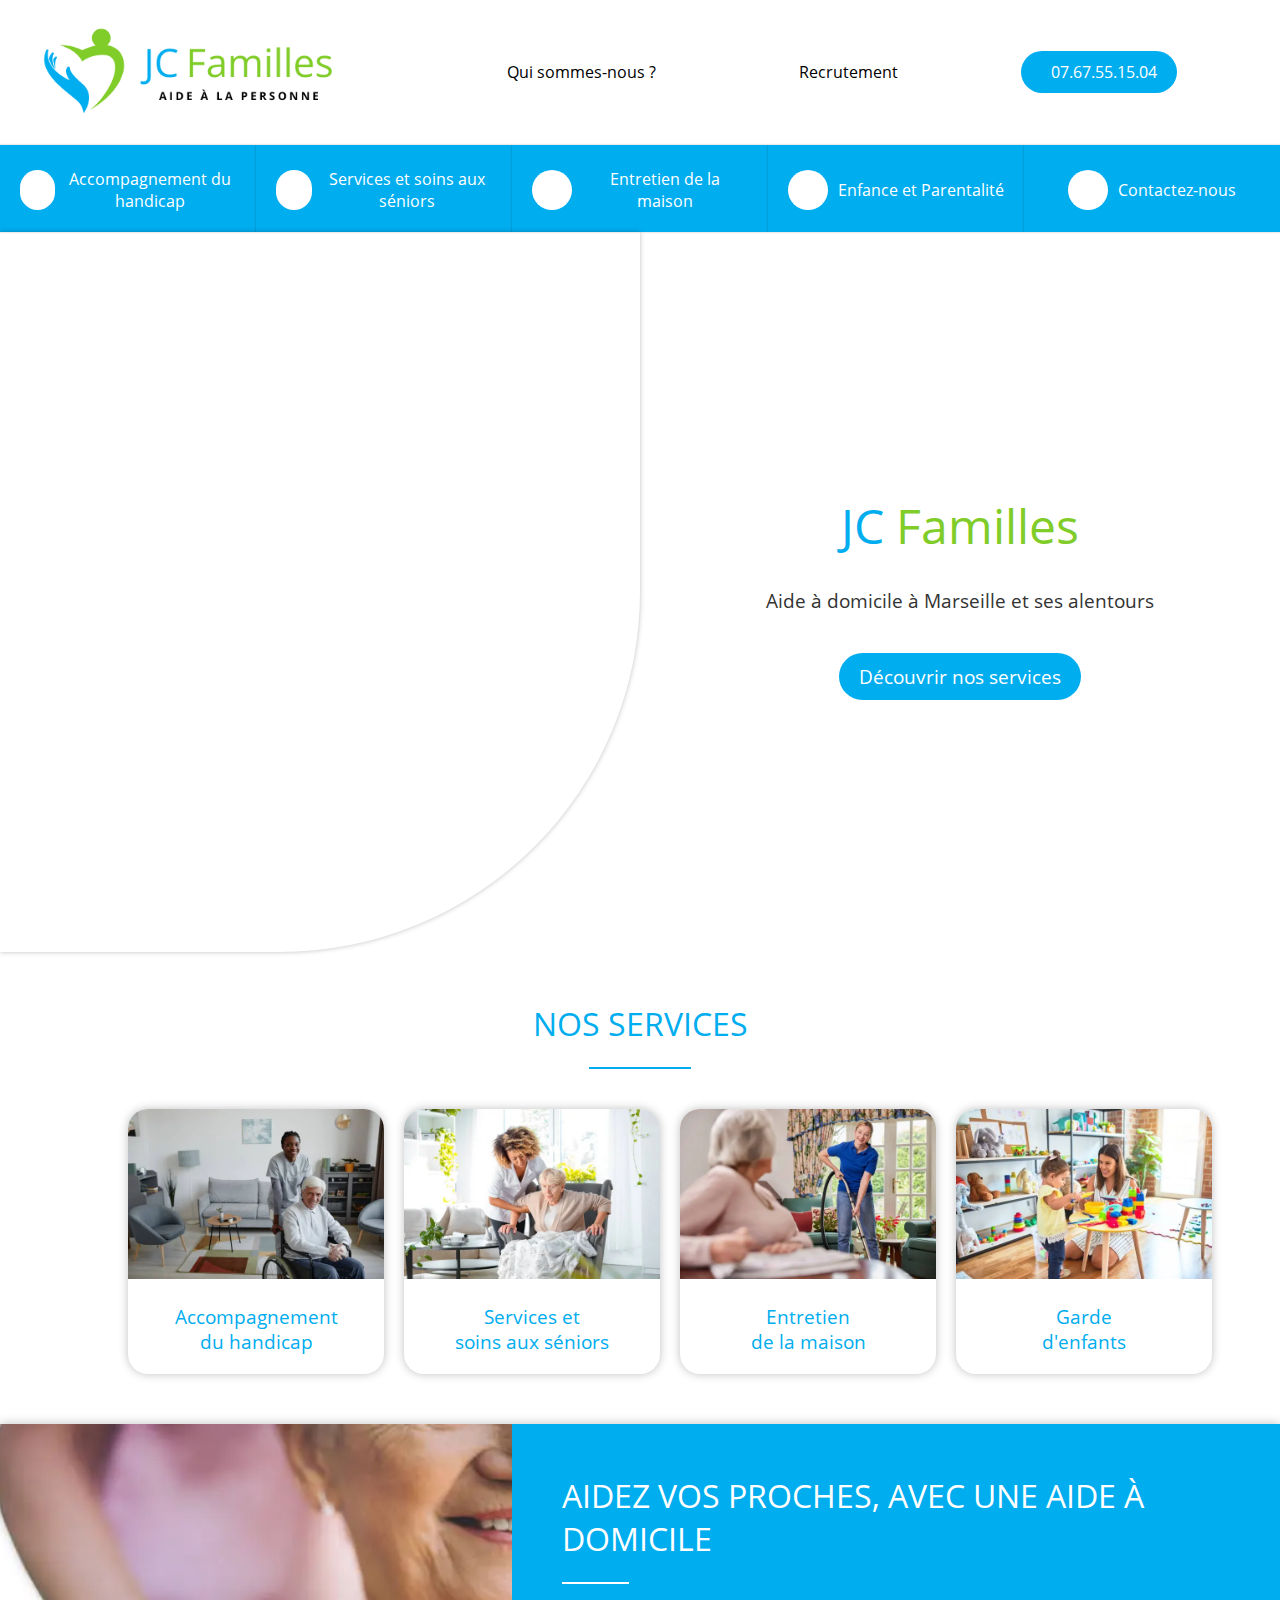
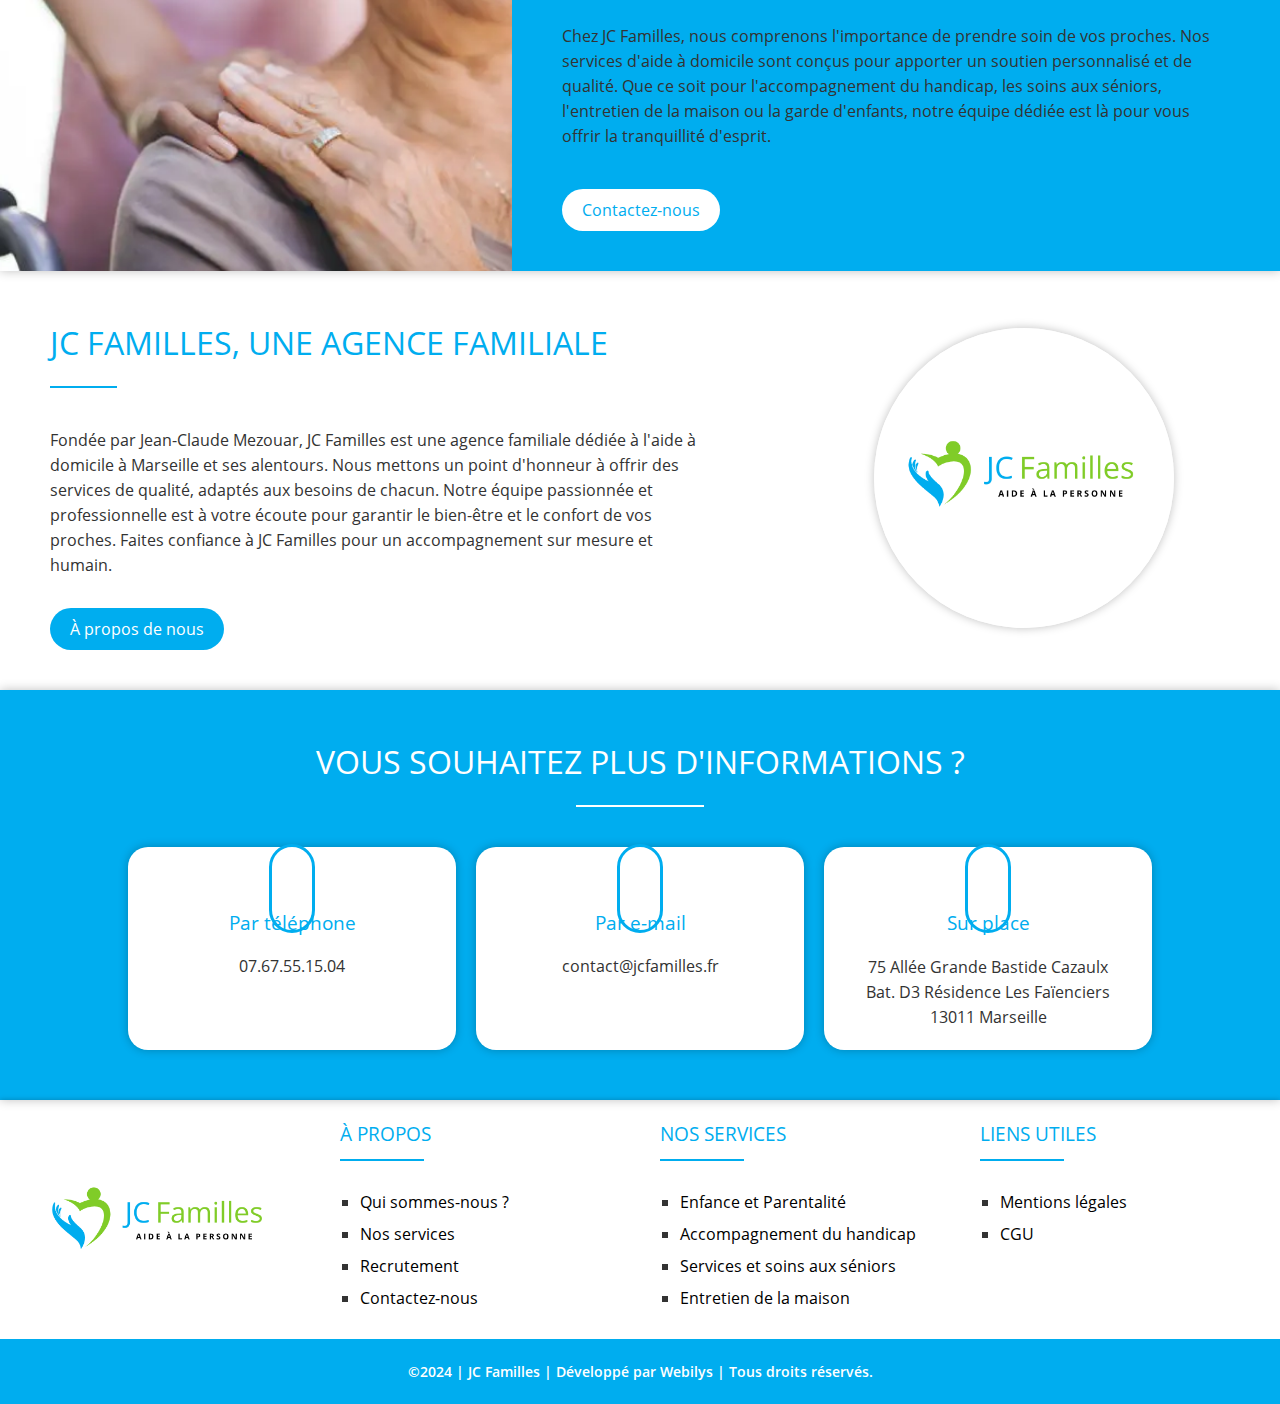
<file: index.html>
<!DOCTYPE html>
<html lang="fr">
  <head>
    <meta charset="UTF-8" />
    <meta name="viewport" content="width=device-width, initial-scale=1.0" />
    <title>
      JC Familles - Services à la personne à Marseille et ses alentours
    </title>
    <meta
      name="description"
      content="JC Familles vous propose ses services d'aide à domicile à Marseille et ses alentours. Découvrez nos services pour l'accompagnement du handicap, les soins aux séniors, l'entretien de la maison et la garde d'enfants."
    />
    <meta
      name="keywords"
      content="aide à domicile, services à la personne, accompagnement du handicap, soins aux séniors, entretien de la maison, garde d'enfants, Marseille"
    />
    <meta
      property="og:title"
      content="JC Familles - Services à la personne à Marseille et ses alentours"
    />
    <meta
      property="og:description"
      content="JC Familles vous propose ses services d'aide à domicile à Marseille et ses alentours. Découvrez nos services pour l'accompagnement du handicap, les soins aux séniors, l'entretien de la maison et la garde d'enfants."
    />
    <meta property="og:image" content="./assets/img/logo-jcfamilles.png" />
    <meta property="og:url" content="https://jcfamilles.fr" />
    <meta property="og:type" content="website" />
    <link rel="shortcut icon" href="./assets/img/jcfamilles-icon.png" />
    <link rel="stylesheet" href="./assets/styles/index.css" />
    <link
      rel="stylesheet"
      href="https://cdnjs.cloudflare.com/ajax/libs/font-awesome/6.5.2/css/all.min.css"
      integrity="sha512-SnH5WK+bZxgPHs44uWIX+LLJAJ9/2PkPKZ5QiAj6Ta86w+fsb2TkcmfRyVX3pBnMFcV7oQPJkl9QevSCWr3W6A=="
      crossorigin="anonymous"
      referrerpolicy="no-referrer"
    />
  </head>
  <body onload="closeMenu()">
    <header>
      <div class="responsiveMenu">
        <div class="logoIcons">
          <div class="logo">
            <a href="./index.html"
              ><img
                src="./assets/img/logo-jcfamilles.png"
                alt="Logo JC Familles"
            /></a>
          </div>
          <div class="menuIcons">
            <i class="fa-solid fa-bars" id="openIcon" onclick="openMenu()"></i>
            <i
              class="fa-solid fa-xmark"
              id="closeIcon"
              onclick="closeMenu()"
            ></i>
          </div>
        </div>
        <div class="navMenu">
          <nav id="nav">
            <ul>
              <li><a href="./index.html">Accueil</a></li>

              <li>
                <a href="./accompagnement-du-handicap.html"
                  >Accompagnement du handicap</a
                >
              </li>
              <li>
                <a href="./services-et-soins-aux-seniors.html"
                  >Services et soins aux séniors</a
                >
              </li>
              <li>
                <a href="./entretien-de-la-maison.html"
                  >Entretien de la maison</a
                >
              </li>
              <li>
                <a href="./enfance-et-parentalite.html"
                  >Enfance et Parentalité</a
                >
              </li>
              <li><a href="./qui-sommes-nous.html">Qui sommes-nous ?</a></li>
              <li><a href="./recrutement.html">Recrutement</a></li>
              <li><a href="./contactez-nous.html">Contactez-nous</a></li>
            </ul>
          </nav>
        </div>
      </div>
      <div class="desktopMenu">
        <div class="sup">
          <div class="logo">
            <a href="./index.html"
              ><img
                src="./assets/img/logo-jcfamilles.png"
                alt="Logo JC Familles"
            /></a>
          </div>
          <div class="aboutMenu">
            <ul>
              <li><a href="./qui-sommes-nous.html">Qui sommes-nous ?</a></li>
              <li><a href="./recrutement.html">Recrutement</a></li>
              <li>
                <a href="tel:0767551504"
                  ><i class="fa-solid fa-mobile-screen-button"></i
                  >07.67.55.15.04</a
                >
              </li>
            </ul>
          </div>
        </div>
        <div class="inf">
          <nav>
            <ul>
              <li>
                <a href="./accompagnement-du-handicap.html"
                  ><i class="fa-solid fa-wheelchair"></i>Accompagnement du
                  handicap</a
                >
              </li>
              <li>
                <a href="./services-et-soins-aux-seniors.html"
                  ><i class="fa-solid fa-person-cane"></i>Services et soins aux
                  séniors</a
                >
              </li>
              <li>
                <a href="./entretien-de-la-maison.html"
                  ><i class="fa-solid fa-hand-sparkles"></i>Entretien de la
                  maison</a
                >
              </li>
              <li>
                <a href="./enfance-et-parentalite.html"
                  ><i class="fa-solid fa-person-breastfeeding"></i>Enfance et
                  Parentalité</a
                >
              </li>
              <li>
                <a href="./contactez-nous.html"
                  ><i class="fa-solid fa-comment-dots"></i>Contactez-nous</a
                >
              </li>
            </ul>
          </nav>
        </div>
      </div>
    </header>
    <main id="accueil">
      <section class="hero heroDesktop">
        <div class="imgHero"></div>
        <div class="textHero">
          <div>
            <h1>JC <span class="green">Familles</span></h1>
            <p>Aide à domicile à Marseille et ses alentours</p>
            <button>
              <a href="./services.html">Découvrir nos services</a>
            </button>
          </div>
        </div>
      </section>
      <section class="hero heroResponsive">
        <div class="imgHero">
          <div>
            <h1>JC <span class="green">Familles</span></h1>
            <p>Aide à domicile à Marseille et ses alentours</p>
            <button>
              <a href="./services.html">Nos services</a>
            </button>
          </div>
        </div>
      </section>
      <section class="servicesAccueil">
        <h2>Nos services</h2>
        <div class="servicesContainer">
          <a href="./accompagnement-du-handicap.html">
            <div class="service">
              <img
                src="./assets/img/accompagnement-du-handicap.webp"
                alt="Accompagnement du handicap"
              />
              <h3>Accompagnement <br />du handicap</h3>
            </div>
          </a>
          <a href="./services-et-soins-aux-seniors.html">
            <div class="service">
              <img
                src="./assets/img/services-et-soins-aux-seniors.webp"
                alt="Services et soins aux séniors"
              />
              <h3>Services et <br />soins aux séniors</h3>
            </div>
          </a>
          <a href="./entretien-de-la-maison.html">
            <div class="service">
              <img
                src="./assets/img/entretien-de-la-maison.webp"
                alt="Entretien de la maison"
              />
              <h3>
                Entretien <br />
                de la maison
              </h3>
            </div>
          </a>
          <a href="./enfance-et-parentalite.html">
            <div class="service">
              <img
                src="./assets/img/garde-d-enfants.webp"
                alt="Garde d'enfants"
              />
              <h3>Garde <br />d'enfants</h3>
            </div>
          </a>
        </div>
      </section>
      <section class="contactAccueil">
        <div class="contactImg"></div>
        <div class="contactText">
          <h2>Aidez vos proches, avec une aide à domicile</h2>
          <p>
            Chez JC Familles, nous comprenons l'importance de prendre soin de
            vos proches. Nos services d'aide à domicile sont conçus pour
            apporter un soutien personnalisé et de qualité. Que ce soit pour
            l'accompagnement du handicap, les soins aux séniors, l'entretien de
            la maison ou la garde d'enfants, notre équipe dédiée est là pour
            vous offrir la tranquillité d'esprit.
          </p>
          <button class="buttonWhite">
            <a href="./contactez-nous.html">Contactez-nous</a>
          </button>
        </div>
      </section>
      <section class="aboutAccueil">
        <div class="aboutText">
          <h2>JC Familles, une agence familiale</h2>
          <p>
            Fondée par Jean-Claude Mezouar, JC Familles est une agence familiale
            dédiée à l'aide à domicile à Marseille et ses alentours. Nous
            mettons un point d'honneur à offrir des services de qualité, adaptés
            aux besoins de chacun. Notre équipe passionnée et professionnelle
            est à votre écoute pour garantir le bien-être et le confort de vos
            proches. Faites confiance à JC Familles pour un accompagnement sur
            mesure et humain.
          </p>
          <button><a href="./qui-sommes-nous.html">À propos de nous</a></button>
        </div>
        <div class="aboutImg">
          <img
            src="./assets/img/logo-jcfamilles-fond-blanc.png"
            alt="Logo JC Familles"
          />
        </div>
      </section>
      <section class="infosContact">
        <h2>Vous souhaitez plus d'informations ?</h2>
        <div class="infosContactContainer">
          <div class="info">
            <i class="fa-solid fa-mobile-screen-button"></i>
            <h3>Par téléphone</h3>
            <a href="tel:0767551504">07.67.55.15.04</a>
          </div>
          <div class="info">
            <i class="fa-solid fa-envelope"></i>
            <h3>Par e-mail</h3>
            <a href="mailto:contact@jcfamilles.fr">contact@jcfamilles.fr</a>
          </div>
          <div class="info">
            <i class="fa-solid fa-location-dot"></i>
            <h3>Sur place</h3>
            <p>
              75 Allée Grande Bastide Cazaulx <br />Bat. D3 Résidence Les
              Faïenciers <br />
              13011 Marseille
            </p>
          </div>
        </div>
      </section>
    </main>
    <footer>
      <div class="containerFooter">
        <div class="logoFooter">
          <a href="./index.html"
            ><img src="./assets/img/logo-jcfamilles.png" alt="Logo JC Familles"
          /></a>
        </div>
        <div>
          <h2>À propos</h2>
          <ul>
            <li><a href="./qui-sommes-nous.html">Qui sommes-nous ?</a></li>
            <li><a href="./services.html">Nos services</a></li>
            <li><a href="./recrutement.html">Recrutement</a></li>
            <li><a href="./contactez-nous.html">Contactez-nous</a></li>
          </ul>
        </div>
        <div>
          <h2>Nos services</h2>
          <ul>
            <li>
              <a href="./enfance-et-parentalite.html">Enfance et Parentalité</a>
            </li>
            <li>
              <a href="./accompagnement-du-handicap.html"
                >Accompagnement du handicap</a
              >
            </li>
            <li>
              <a href="./services-et-soins-aux-seniors.html"
                >Services et soins aux séniors</a
              >
            </li>
            <li>
              <a href="./entretien-de-la-maison.html">Entretien de la maison</a>
            </li>
          </ul>
        </div>
        <div>
          <h2>Liens utiles</h2>
          <ul>
            <li><a href="./mentions-legales.html">Mentions légales</a></li>
            <li><a href="./cgu.html">CGU</a></li>
          </ul>
        </div>
      </div>
      <div class="copyright">
        <p>
          ©2024 | <a href="./index.html">JC Familles</a> | Développé par
          <a href="https://webilys.fr" target="_blank">Webilys</a> | Tous droits
          réservés.
        </p>
      </div>
    </footer>
    <script src="./assets/js/index.js"></script>
  </body>
</html>
</file>
<file: assets/styles/index.css>
@font-face {
  font-family: "open-sans-regular";
  src: url(../fonts/OpenSans-Regular.ttf);
}
@font-face {
  font-family: "open-sans-semi-bold";
  src: url(../fonts/OpenSans-Semibold.ttf);
}
* {
  margin: 0;
  padding: 0;
  -webkit-box-sizing: border-box;
          box-sizing: border-box;
  font-family: "open-sans-regular", "Trebuchet MS", "Lucida Sans Unicode", "Lucida Grande", "Lucida Sans", Arial, sans-serif;
  color: #333;
}

h1,
h2,
h3,
h4,
h5,
h6 {
  font-weight: normal;
  color: #00adef;
}

h2 {
  font-size: 2rem;
  padding-bottom: 20px;
  text-transform: uppercase;
}
h2::after {
  content: "";
  display: block;
  width: 10%;
  height: 2px;
  border-bottom: 2px solid #00adef;
  padding-top: 20px;
  margin: 0 auto 20px auto;
}

p {
  line-height: 25px;
}

a {
  font-weight: normal;
}

header .responsiveMenu {
  display: none;
}
@media screen and (max-width: 1080px) {
  header .responsiveMenu {
    display: block;
  }
  header .responsiveMenu .logoIcons {
    display: grid;
    grid-template-columns: 30% 70%;
    -webkit-box-align: center;
        -ms-flex-align: center;
            align-items: center;
    padding: 20px 0;
    -webkit-box-shadow: 0 0 5px rgba(0, 0, 0, 0.25);
            box-shadow: 0 0 5px rgba(0, 0, 0, 0.25);
  }
}
@media screen and (max-width: 1080px) and (max-width: 730px) {
  header .responsiveMenu .logoIcons {
    grid-template-columns: 50% 50%;
  }
}
@media screen and (max-width: 1080px) and (max-width: 400px) {
  header .responsiveMenu .logoIcons {
    grid-template-columns: 70% 30%;
  }
}
@media screen and (max-width: 1080px) {
  header .responsiveMenu .logoIcons .logo a img {
    width: 100%;
  }
  header .responsiveMenu .logoIcons .menuIcons {
    text-align: right;
    margin-right: 30px;
  }
  header .responsiveMenu .logoIcons .menuIcons i {
    font-size: 2rem;
    color: #00adef;
  }
  header .responsiveMenu .logoIcons .menuIcons #closeIcon {
    display: none;
  }
  header .responsiveMenu .navMenu nav {
    display: none;
    width: 80%;
    margin: 0 auto;
  }
  header .responsiveMenu .navMenu nav ul {
    text-align: center;
    border: 1px solid rgba(0, 0, 0, 0.25);
    -webkit-box-shadow: 0 0 5px rgba(0, 0, 0, 0.25);
            box-shadow: 0 0 5px rgba(0, 0, 0, 0.25);
  }
  header .responsiveMenu .navMenu nav ul li {
    list-style: none;
    padding: 15px 0;
    border-top: 0.5px solid rgba(0, 0, 0, 0.25);
  }
  header .responsiveMenu .navMenu nav ul li:first-child {
    border-top: none;
  }
  header .responsiveMenu .navMenu nav ul li a {
    display: -webkit-box;
    display: -ms-flexbox;
    display: flex;
    -webkit-box-pack: center;
        -ms-flex-pack: center;
            justify-content: center;
    -webkit-box-align: center;
        -ms-flex-align: center;
            align-items: center;
    text-decoration: none;
    color: #00adef;
  }
  header .responsiveMenu .navMenu nav ul li a:hover {
    color: #80cc28;
  }
}
@media screen and (max-width: 1080px) {
  header .desktopMenu {
    display: none;
  }
}
header .desktopMenu ul li {
  list-style: none;
}
header .desktopMenu ul li a {
  display: -webkit-box;
  display: -ms-flexbox;
  display: flex;
  -webkit-box-pack: center;
      -ms-flex-pack: center;
          justify-content: center;
  -webkit-box-align: center;
      -ms-flex-align: center;
          align-items: center;
  text-decoration: none;
  padding: 20px;
  text-align: center;
}
header .desktopMenu ul li a i {
  margin-right: 10px;
  font-size: 1.5rem;
  display: -webkit-box;
  display: -ms-flexbox;
  display: flex;
  -webkit-box-pack: center;
      -ms-flex-pack: center;
          justify-content: center;
  -webkit-box-align: center;
      -ms-flex-align: center;
          align-items: center;
}
header .desktopMenu .sup {
  display: grid;
  grid-template-columns: 30% 70%;
  -webkit-box-align: center;
      -ms-flex-align: center;
          align-items: center;
  padding: 20px 0;
}
header .desktopMenu .sup .logo a img {
  -webkit-transition: 0.2s;
  transition: 0.2s;
  width: 100%;
}
header .desktopMenu .sup .logo a img:hover {
  -webkit-transform: scale(1.1);
          transform: scale(1.1);
}
header .desktopMenu .sup .aboutMenu ul {
  display: -webkit-box;
  display: -ms-flexbox;
  display: flex;
  -webkit-box-pack: space-evenly;
      -ms-flex-pack: space-evenly;
          justify-content: space-evenly;
  -webkit-box-align: center;
      -ms-flex-align: center;
          align-items: center;
}
header .desktopMenu .sup .aboutMenu ul li a {
  color: #000;
  -webkit-transition: 0.2s;
  transition: 0.2s;
}
header .desktopMenu .sup .aboutMenu ul li a:hover {
  -webkit-transform: scale(1.1);
          transform: scale(1.1);
  color: #00adef;
}
header .desktopMenu .sup .aboutMenu ul li:last-child a {
  background: #00adef;
  border-radius: 50px;
  padding: 10px 20px;
  color: #fff;
}
header .desktopMenu .sup .aboutMenu ul li:last-child a:hover {
  color: #fff;
  -webkit-box-shadow: 0 0 5px rgba(0, 0, 0, 0.25);
          box-shadow: 0 0 5px rgba(0, 0, 0, 0.25);
  background: #80cc28;
}
header .desktopMenu .sup .aboutMenu ul li:last-child a i {
  color: #fff;
}
header .desktopMenu .inf ul {
  display: grid;
  grid-template-columns: repeat(5, 1fr);
}
header .desktopMenu .inf ul li {
  -webkit-box-shadow: 0 0 2px rgba(0, 0, 0, 0.25);
          box-shadow: 0 0 2px rgba(0, 0, 0, 0.25);
}
header .desktopMenu .inf ul li a {
  background: #00adef;
  height: 100%;
  border-top: 3px solid transparent;
  -webkit-transition: 0.2s;
  transition: 0.2s;
  color: #fff;
}
header .desktopMenu .inf ul li a:hover {
  border-top: 3px solid #fff;
  background: #80cc28;
}
header .desktopMenu .inf ul li a:hover i {
  color: #80cc28;
}
header .desktopMenu .inf ul li a i {
  color: #00adef;
  background: #fff;
  padding: 10px;
  border-radius: 150px;
  width: 40px;
  height: 40px;
  -webkit-transition: 0.2s;
  transition: 0.2s;
}

main section {
  width: 80%;
  margin: 0 auto;
  padding: 50px 0;
  text-align: center;
}

footer {
  -webkit-box-shadow: 0 0 5px rgba(0, 0, 0, 0.25);
          box-shadow: 0 0 5px rgba(0, 0, 0, 0.25);
}
footer .containerFooter {
  display: grid;
  grid-template-columns: 25% 25% 25% 25%;
  -webkit-box-align: top;
      -ms-flex-align: top;
          align-items: top;
}
@media screen and (max-width: 1000px) {
  footer .containerFooter {
    grid-template-columns: 1fr;
  }
}
footer .containerFooter div {
  padding: 20px;
}
@media screen and (max-width: 1000px) {
  footer .containerFooter div {
    text-align: center;
  }
}
footer .containerFooter div h2 {
  font-size: 1.2rem;
  padding-bottom: 10px;
}
footer .containerFooter div h2::after {
  width: 30%;
  margin: 0 0 20px 0;
  padding-top: 10px;
}
@media screen and (max-width: 1000px) {
  footer .containerFooter div h2::after {
    margin: 0 auto 20px;
    width: 10%;
  }
}
footer .containerFooter div ul li {
  padding-bottom: 10px;
  list-style-type: square;
  margin-left: 20px;
}
@media screen and (max-width: 1000px) {
  footer .containerFooter div ul li {
    margin-left: 0;
    list-style: none;
  }
}
footer .containerFooter div ul li a {
  text-decoration: none;
  color: #000;
  -webkit-transition: 0.2s;
  transition: 0.2s;
}
footer .containerFooter div ul li:hover {
  color: #00adef;
}
footer .containerFooter div ul li:hover a {
  color: #00adef;
}
footer .containerFooter .logoFooter {
  display: -webkit-box;
  display: -ms-flexbox;
  display: flex;
  -webkit-box-pack: center;
      -ms-flex-pack: center;
          justify-content: center;
  -webkit-box-align: center;
      -ms-flex-align: center;
          align-items: center;
}
footer .containerFooter .logoFooter img {
  width: 100%;
}
footer .copyright {
  background: #00adef;
  padding: 20px 0;
  text-align: center;
}
footer .copyright p,
footer .copyright a {
  color: #fff;
  font-family: "open-sans-semi-bold", "Trebuchet MS", "Lucida Sans Unicode", "Lucida Grande", "Lucida Sans", Arial, sans-serif;
  font-size: 0.9rem;
}
footer .copyright a {
  text-decoration: none;
  -webkit-transition: 0.2s;
  transition: 0.2s;
}
footer .copyright a:hover {
  color: #000;
}

.title-page {
  width: 100%;
  -webkit-box-shadow: 0 0 10px rgba(0, 0, 0, 0.25);
          box-shadow: 0 0 10px rgba(0, 0, 0, 0.25);
  display: -webkit-box;
  display: -ms-flexbox;
  display: flex;
  -webkit-box-pack: center;
      -ms-flex-pack: center;
          justify-content: center;
  -webkit-box-align: center;
      -ms-flex-align: center;
          align-items: center;
  background: url(../img/bg-title.webp) center/cover;
  padding: 0;
}
.title-page .title {
  width: 100%;
  padding: 50px 0;
  background: rgba(255, 255, 255, 0.25);
}
.title-page .title h1 {
  text-transform: uppercase;
  font-size: 2.5rem;
  color: #fff;
  text-shadow: 0 0 10px #000;
}

button {
  background: none;
  border: none;
  -webkit-transition: 0.2s;
  transition: 0.2s;
  margin-top: 10px;
}
button a {
  font-size: 1rem;
  text-decoration: none;
  background: #00adef;
  border-radius: 50px;
  padding: 10px 20px;
  color: #fff;
}
button:hover {
  -webkit-transform: scale(1.1);
          transform: scale(1.1);
}
button:hover a {
  color: #fff;
  -webkit-box-shadow: 0 0 5px rgba(0, 0, 0, 0.25);
          box-shadow: 0 0 5px rgba(0, 0, 0, 0.25);
  background: #80cc28;
}

.buttonWhite {
  background: none;
  border: none;
  -webkit-transition: 0.2s;
  transition: 0.2s;
  margin-top: 10px;
}
.buttonWhite a {
  font-size: 1rem;
  text-decoration: none;
  background: #fff;
  border-radius: 50px;
  padding: 10px 20px;
  color: #00adef;
}
.buttonWhite:hover {
  -webkit-transform: scale(1.1);
          transform: scale(1.1);
}
.buttonWhite:hover a {
  color: #fff;
  -webkit-box-shadow: 0 0 5px rgba(0, 0, 0, 0.25);
          box-shadow: 0 0 5px rgba(0, 0, 0, 0.25);
  background: transparent;
  border: 2px solid #fff;
}

#accueil .hero {
  width: 100%;
  padding: 0;
}
#accueil .hero .imgHero {
  -webkit-box-shadow: 0 0 5px rgba(0, 0, 0, 0.25);
          box-shadow: 0 0 5px rgba(0, 0, 0, 0.25);
  -webkit-animation: bgSlide 20s infinite;
          animation: bgSlide 20s infinite;
}
@-webkit-keyframes bgSlide {
  0% {
    background: url(../img/1.webp) no-repeat center/cover;
  }
  25% {
    background: url(../img/2.webp) no-repeat center/cover;
  }
  50% {
    background: url(../img/3.webp) no-repeat center/cover;
  }
  75% {
    background: url(../img/4.webp) no-repeat center/cover;
  }
  100% {
    background: url(../img/1.webp) no-repeat center/cover;
  }
}
@keyframes bgSlide {
  0% {
    background: url(../img/1.webp) no-repeat center/cover;
  }
  25% {
    background: url(../img/2.webp) no-repeat center/cover;
  }
  50% {
    background: url(../img/3.webp) no-repeat center/cover;
  }
  75% {
    background: url(../img/4.webp) no-repeat center/cover;
  }
  100% {
    background: url(../img/1.webp) no-repeat center/cover;
  }
}
#accueil .hero div h1 {
  padding-bottom: 30px;
}
#accueil .hero div h1 .green {
  color: #80cc28;
}
#accueil .hero div p {
  padding-bottom: 40px;
  font-size: 1.2rem;
}
#accueil .hero div button a {
  font-size: 1.2rem;
}
#accueil .heroDesktop {
  display: grid;
  grid-template-columns: 50% 50%;
  height: 80vh;
}
@media screen and (max-width: 770px) {
  #accueil .heroDesktop {
    display: none;
  }
}
#accueil .heroDesktop .imgHero {
  border-radius: 0 0 360px 0;
}
#accueil .heroDesktop .textHero {
  padding: 50px;
  display: -webkit-box;
  display: -ms-flexbox;
  display: flex;
  -webkit-box-pack: center;
      -ms-flex-pack: center;
          justify-content: center;
  -webkit-box-align: center;
      -ms-flex-align: center;
          align-items: center;
}
#accueil .heroDesktop .textHero div h1 {
  font-size: 3rem;
}
#accueil .heroResponsive {
  display: none;
}
@media screen and (max-width: 770px) {
  #accueil .heroResponsive {
    display: block;
  }
}
#accueil .heroResponsive .imgHero div {
  padding: 50px;
  background: rgba(255, 255, 255, 0.25);
}
#accueil .heroResponsive .imgHero div h1 {
  font-size: 2.4rem;
  text-shadow: 0 0 10px #fff;
}
#accueil .heroResponsive .imgHero div p {
  text-shadow: 0 0 10px #fff;
}
#accueil .servicesAccueil .servicesContainer {
  display: grid;
  grid-template-columns: repeat(4, 25%);
  gap: 20px;
}
@media screen and (max-width: 1000px) {
  #accueil .servicesAccueil .servicesContainer {
    grid-template-columns: repeat(2, 50%);
  }
}
@media screen and (max-width: 500px) {
  #accueil .servicesAccueil .servicesContainer {
    grid-template-columns: 1fr;
  }
}
#accueil .servicesAccueil .servicesContainer a {
  text-decoration: none;
  -webkit-box-shadow: 0 0 10px rgba(0, 0, 0, 0.25);
          box-shadow: 0 0 10px rgba(0, 0, 0, 0.25);
  height: 100%;
  -webkit-transition: 0.2s;
  transition: 0.2s;
  border-radius: 20px;
}
#accueil .servicesAccueil .servicesContainer a .service img {
  width: 100%;
  border-radius: 20px 20px 0 0;
}
#accueil .servicesAccueil .servicesContainer a .service h3 {
  color: #00adef;
  padding: 20px;
}
#accueil .servicesAccueil .servicesContainer a:hover {
  -webkit-box-shadow: 0 0 20px rgba(0, 0, 0, 0.25);
          box-shadow: 0 0 20px rgba(0, 0, 0, 0.25);
  -webkit-transform: scale(1.05);
          transform: scale(1.05);
}
#accueil .contactAccueil {
  display: grid;
  grid-template-columns: 40% 60%;
  width: 100%;
  padding: 0;
  -webkit-box-shadow: 0 0 10px rgba(0, 0, 0, 0.25);
          box-shadow: 0 0 10px rgba(0, 0, 0, 0.25);
}
@media screen and (max-width: 800px) {
  #accueil .contactAccueil {
    grid-template-columns: 1fr;
  }
}
#accueil .contactAccueil .contactImg {
  background: url(../img/5.webp) center/cover;
}
@media screen and (max-width: 800px) {
  #accueil .contactAccueil .contactImg {
    height: 300px;
  }
}
#accueil .contactAccueil .contactImg img {
  width: 100%;
}
#accueil .contactAccueil .contactText {
  background: #00adef;
  padding: 50px;
  text-align: left;
}
#accueil .contactAccueil .contactText h2 {
  color: #fff;
}
#accueil .contactAccueil .contactText h2::after {
  margin: 0 0 20px 0;
  border-bottom: 2px solid #fff;
}
#accueil .contactAccueil .contactText p {
  padding-bottom: 40px;
}
#accueil .aboutAccueil {
  width: 100%;
  display: grid;
  grid-template-columns: 60% 40%;
  -webkit-box-align: center;
      -ms-flex-align: center;
          align-items: center;
}
@media screen and (max-width: 1000px) {
  #accueil .aboutAccueil {
    display: -webkit-box;
    display: -ms-flexbox;
    display: flex;
    -webkit-box-orient: vertical;
    -webkit-box-direction: reverse;
        -ms-flex-direction: column-reverse;
            flex-direction: column-reverse;
    -webkit-box-pack: center;
        -ms-flex-pack: center;
            justify-content: center;
    -webkit-box-align: center;
        -ms-flex-align: center;
            align-items: center;
  }
}
#accueil .aboutAccueil .aboutText {
  text-align: left;
}
@media screen and (max-width: 1000px) {
  #accueil .aboutAccueil .aboutText {
    text-align: center;
  }
}
#accueil .aboutAccueil .aboutText h2::after {
  margin: 0 0 20px 0;
}
@media screen and (max-width: 1000px) {
  #accueil .aboutAccueil .aboutText h2::after {
    margin: 0 auto 20px auto;
  }
}
#accueil .aboutAccueil .aboutImg {
  text-align: center;
}
#accueil .aboutAccueil .aboutImg img {
  width: 300px;
  margin: 0 auto;
  border-radius: 360px;
  -webkit-box-shadow: 0 0 10px rgba(0, 0, 0, 0.25);
          box-shadow: 0 0 10px rgba(0, 0, 0, 0.25);
}
@media screen and (max-width: 1000px) {
  #accueil .aboutAccueil .aboutImg img {
    margin: 0 auto 50px;
  }
}
#accueil .aboutAccueil .aboutText {
  padding: 0 50px;
}
#accueil .aboutAccueil .aboutText p {
  padding-bottom: 30px;
}
#accueil .infosContact {
  width: 100%;
  background: #00adef;
  -webkit-box-shadow: 0 0 10px rgba(0, 0, 0, 0.25);
          box-shadow: 0 0 10px rgba(0, 0, 0, 0.25);
}
#accueil .infosContact h2 {
  color: #fff;
}
#accueil .infosContact h2::after {
  border-bottom: 2px solid #fff;
}
#accueil .infosContact .infosContactContainer {
  display: grid;
  grid-template-columns: 1fr 1fr 1fr;
  -webkit-box-align: center;
      -ms-flex-align: center;
          align-items: center;
  gap: 20px;
  width: 80%;
  margin: 0 auto;
}
@media screen and (max-width: 850px) {
  #accueil .infosContact .infosContactContainer {
    grid-template-columns: 1fr;
  }
}
#accueil .infosContact .infosContactContainer .info {
  background: #fff;
  padding: 20px;
  height: 100%;
  border-radius: 20px;
  -webkit-box-shadow: 0 0 10px rgba(0, 0, 0, 0.25);
          box-shadow: 0 0 10px rgba(0, 0, 0, 0.25);
}
#accueil .infosContact .infosContactContainer .info i {
  font-size: 2rem;
  color: #00adef;
  margin: 20px auto;
  border: 3px solid #00adef;
  padding: 20px;
  width: 80px;
  height: 80px;
  border-radius: 360px;
}
#accueil .infosContact .infosContactContainer .info h3 {
  color: #00adef;
  padding-bottom: 20px;
}
#accueil .infosContact .infosContactContainer .info a {
  text-decoration: none;
  -webkit-transition: 0.2s;
  transition: 0.2s;
}
#accueil .infosContact .infosContactContainer .info a:hover {
  color: #00adef;
}

#quiSommesNous .aboutDetails {
  width: 100%;
  display: grid;
  grid-template-columns: 30% 70%;
  -webkit-box-align: center;
      -ms-flex-align: center;
          align-items: center;
}
@media screen and (max-width: 1150px) {
  #quiSommesNous .aboutDetails {
    grid-template-columns: 1fr;
  }
}
#quiSommesNous .aboutDetails .aboutImgDetails {
  padding-left: 50px;
}
@media screen and (max-width: 1150px) {
  #quiSommesNous .aboutDetails .aboutImgDetails {
    padding: 0 0 50px;
  }
}
#quiSommesNous .aboutDetails .aboutImgDetails img {
  width: 300px;
  margin: 0 auto;
  -webkit-box-shadow: 0 0 10px rgba(0, 0, 0, 0.25);
          box-shadow: 0 0 10px rgba(0, 0, 0, 0.25);
  border-radius: 360px;
}
#quiSommesNous .aboutDetails .aboutTextDetails {
  text-align: justify;
  padding: 0 50px;
}
@media screen and (max-width: 1150px) {
  #quiSommesNous .aboutDetails .aboutTextDetails {
    text-align: center;
  }
}
#quiSommesNous .aboutDetails .aboutTextDetails h2:after {
  margin: 0 0 20px 0;
}
@media screen and (max-width: 1150px) {
  #quiSommesNous .aboutDetails .aboutTextDetails h2:after {
    margin: 0 auto 20px auto;
  }
}
#quiSommesNous .values {
  width: 100%;
  background: #00adef;
  -webkit-box-shadow: 0 0 10px rgba(0, 0, 0, 0.25);
          box-shadow: 0 0 10px rgba(0, 0, 0, 0.25);
}
#quiSommesNous .values h2 {
  color: #fff;
}
#quiSommesNous .values h2::after {
  border-bottom: 2px solid #fff;
}
#quiSommesNous .values .valuesContainer {
  width: 80%;
  margin: 0 auto;
  display: grid;
  grid-template-columns: repeat(4, 25%);
  gap: 20px;
  -webkit-box-align: center;
      -ms-flex-align: center;
          align-items: center;
  -webkit-box-pack: center;
      -ms-flex-pack: center;
          justify-content: center;
}
@media screen and (max-width: 1020px) {
  #quiSommesNous .values .valuesContainer {
    grid-template-columns: repeat(2, 50%);
  }
}
@media screen and (max-width: 580px) {
  #quiSommesNous .values .valuesContainer {
    grid-template-columns: 1fr;
  }
}
#quiSommesNous .values .valuesContainer .value {
  background: #fff;
  padding: 20px;
  height: 100%;
  border-radius: 20px;
  -webkit-box-shadow: 0 0 10px rgba(0, 0, 0, 0.25);
          box-shadow: 0 0 10px rgba(0, 0, 0, 0.25);
}
#quiSommesNous .values .valuesContainer .value i {
  font-size: 2rem;
  color: #00adef;
  margin: 20px auto;
  border: 3px solid #00adef;
  padding: 20px;
  width: 80px;
  height: 80px;
  border-radius: 360px;
}
#quiSommesNous .values .valuesContainer .value h3 {
  color: #00adef;
  padding-bottom: 20px;
}
#quiSommesNous .cta {
  width: 100%;
  padding: 0;
  display: grid;
  grid-template-columns: 50% 50%;
}
@media screen and (max-width: 1150px) {
  #quiSommesNous .cta {
    grid-template-columns: 1fr;
  }
}
#quiSommesNous .cta .ctaImg img {
  width: 100%;
  border-radius: 0 0 360px 0;
  -webkit-box-shadow: 0 0 10px rgba(0, 0, 0, 0.25);
          box-shadow: 0 0 10px rgba(0, 0, 0, 0.25);
}
@media screen and (max-width: 1150px) {
  #quiSommesNous .cta .ctaImg img {
    width: 500px;
    border-radius: 20px 20px 20px 20px;
    margin: 50px auto 0;
  }
}
@media screen and (max-width: 550px) {
  #quiSommesNous .cta .ctaImg img {
    width: 100%;
    border-radius: 0 0 0 0;
    margin: 0 auto 0;
  }
}
#quiSommesNous .cta .ctaText {
  padding: 50px;
  display: -webkit-box;
  display: -ms-flexbox;
  display: flex;
  -webkit-box-pack: center;
      -ms-flex-pack: center;
          justify-content: center;
  -webkit-box-align: center;
      -ms-flex-align: center;
          align-items: center;
}
#quiSommesNous .cta .ctaText p {
  padding-bottom: 30px;
}

#recrutement .formRecrutement {
  -webkit-box-shadow: 0 0 10px rgba(0, 0, 0, 0.25);
          box-shadow: 0 0 10px rgba(0, 0, 0, 0.25);
  padding: 50px 20px;
  border-radius: 20px;
  margin-bottom: 50px;
}
#recrutement .formRecrutement form {
  -webkit-box-pack: center;
      -ms-flex-pack: center;
          justify-content: center;
}
#recrutement .formRecrutement form label {
  display: block;
  width: 80%;
  margin: 0 auto;
}
#recrutement .formRecrutement form label input,
#recrutement .formRecrutement form label textarea {
  width: 80%;
  display: block;
  margin: 10px auto 20px;
  text-align: center;
  padding: 5px 10px;
  outline-color: #00adef;
}
#recrutement .formRecrutement form button {
  border: none;
  -webkit-transition: 0.2s;
  transition: 0.2s;
  margin-top: 10px;
  font-size: 1rem;
  text-decoration: none;
  background: #00adef;
  border-radius: 50px;
  padding: 10px 20px;
  color: #fff;
}
#recrutement .formRecrutement form button:hover {
  -webkit-transform: scale(1.1);
          transform: scale(1.1);
  color: #fff;
  -webkit-box-shadow: 0 0 5px rgba(0, 0, 0, 0.25);
          box-shadow: 0 0 5px rgba(0, 0, 0, 0.25);
  background: #80cc28;
}

#services .intro {
  padding-bottom: 0;
}
#services .services .service {
  display: grid;
  margin-bottom: 50px;
}
#services .services .service:last-of-type {
  margin-bottom: 0;
}
#services .services .service img {
  width: 100%;
  height: 100%;
  border-radius: 20px;
  -webkit-box-shadow: 0 0 10px rgba(0, 0, 0, 0.25);
          box-shadow: 0 0 10px rgba(0, 0, 0, 0.25);
}
#services .services .service p {
  padding-bottom: 30px;
}
#services .services .right {
  grid-template-columns: 40% 60%;
}
#services .services .right div:last-of-type {
  padding: 50px 20px;
}
#services .services .left {
  grid-template-columns: 60% 40%;
}
#services .services .left div:first-of-type {
  padding: 50px 20px;
}

#pages-services .intro .img-intro {
  margin-top: 50px;
  display: grid;
  grid-template-columns: repeat(4, 1fr);
  gap: 20px;
}
#pages-services .intro .img-intro img {
  width: 100%;
  -webkit-box-shadow: 0 0 10px rgba(0, 0, 0, 0.25);
          box-shadow: 0 0 10px rgba(0, 0, 0, 0.25);
  border-radius: 360px;
}
#pages-services .values {
  width: 100%;
  background: #00adef;
  -webkit-box-shadow: 0 0 10px rgba(0, 0, 0, 0.25);
          box-shadow: 0 0 10px rgba(0, 0, 0, 0.25);
}
#pages-services .values h2 {
  color: #fff;
}
#pages-services .values h2::after {
  border-bottom: 2px solid #fff;
}
#pages-services .values .valuesContainer {
  width: 80%;
  margin: 0 auto;
  display: grid;
  grid-template-columns: repeat(4, 25%);
  gap: 20px;
  -webkit-box-align: center;
      -ms-flex-align: center;
          align-items: center;
  -webkit-box-pack: center;
      -ms-flex-pack: center;
          justify-content: center;
}
@media screen and (max-width: 1020px) {
  #pages-services .values .valuesContainer {
    grid-template-columns: repeat(2, 50%);
  }
}
@media screen and (max-width: 580px) {
  #pages-services .values .valuesContainer {
    grid-template-columns: 1fr;
  }
}
#pages-services .values .valuesContainer .value {
  background: #fff;
  padding: 20px;
  height: 100%;
  border-radius: 20px;
  -webkit-box-shadow: 0 0 10px rgba(0, 0, 0, 0.25);
          box-shadow: 0 0 10px rgba(0, 0, 0, 0.25);
}
#pages-services .values .valuesContainer .value i {
  font-size: 2rem;
  color: #00adef;
  margin: 20px auto;
  border: 3px solid #00adef;
  padding: 20px;
  width: 80px;
  height: 80px;
  border-radius: 360px;
}
#pages-services .values .valuesContainer .value h3 {
  color: #00adef;
  padding-bottom: 20px;
}
#pages-services .cta {
  width: 100%;
  padding: 0;
  display: grid;
  grid-template-columns: 50% 50%;
}
@media screen and (max-width: 1150px) {
  #pages-services .cta {
    grid-template-columns: 1fr;
  }
}
#pages-services .cta .ctaImg img {
  width: 100%;
  border-radius: 0 0 360px 0;
  -webkit-box-shadow: 0 0 10px rgba(0, 0, 0, 0.25);
          box-shadow: 0 0 10px rgba(0, 0, 0, 0.25);
}
@media screen and (max-width: 1150px) {
  #pages-services .cta .ctaImg img {
    width: 500px;
    border-radius: 20px 20px 20px 20px;
    margin: 50px auto 0;
  }
}
@media screen and (max-width: 550px) {
  #pages-services .cta .ctaImg img {
    width: 100%;
    border-radius: 0 0 0 0;
    margin: 0 auto 0;
  }
}
#pages-services .cta .ctaText {
  padding: 50px;
  display: -webkit-box;
  display: -ms-flexbox;
  display: flex;
  -webkit-box-pack: center;
      -ms-flex-pack: center;
          justify-content: center;
  -webkit-box-align: center;
      -ms-flex-align: center;
          align-items: center;
}
#pages-services .cta .ctaText p {
  padding-bottom: 30px;
}

#contactezNous .intro {
  padding-bottom: 0;
}
#contactezNous .contact-details {
  display: grid;
  grid-template-columns: 30% 70%;
  gap: 20px;
}
@media screen and (max-width: 1250px) {
  #contactezNous .contact-details {
    grid-template-columns: 1fr;
  }
}
#contactezNous .contact-details .contact-coordonnees {
  -webkit-box-shadow: 0 0 10px rgba(0, 0, 0, 0.25);
          box-shadow: 0 0 10px rgba(0, 0, 0, 0.25);
  padding: 50px 20px;
  border-radius: 20px;
  margin-bottom: 50px;
}
@media screen and (max-width: 1250px) {
  #contactezNous .contact-details .contact-coordonnees {
    -webkit-box-shadow: none;
            box-shadow: none;
    padding: 0;
    border-radius: 0;
    margin-bottom: 10px;
  }
}
@media screen and (max-width: 750px) {
  #contactezNous .contact-details .contact-coordonnees {
    -webkit-box-shadow: 0 0 10px rgba(0, 0, 0, 0.25);
            box-shadow: 0 0 10px rgba(0, 0, 0, 0.25);
    padding: 50px 20px;
    border-radius: 20px;
    margin-bottom: 10px;
  }
}
@media screen and (max-width: 1250px) {
  #contactezNous .contact-details .contact-coordonnees .containerCoordonnees {
    display: grid;
    grid-template-columns: 1fr 1fr 1fr;
    gap: 20px;
  }
}
@media screen and (max-width: 1250px) {
  #contactezNous .contact-details .contact-coordonnees .containerCoordonnees {
    display: grid;
    grid-template-columns: 1fr 1fr 1fr;
    gap: 20px;
  }
}
@media screen and (max-width: 750px) {
  #contactezNous .contact-details .contact-coordonnees .containerCoordonnees {
    grid-template-columns: 1fr;
  }
}
@media screen and (max-width: 1250px) {
  #contactezNous .contact-details .contact-coordonnees .containerCoordonnees div {
    -webkit-box-shadow: 0 0 10px rgba(0, 0, 0, 0.25);
            box-shadow: 0 0 10px rgba(0, 0, 0, 0.25);
    padding: 20px;
    border-radius: 20px;
  }
}
@media screen and (max-width: 750px) {
  #contactezNous .contact-details .contact-coordonnees .containerCoordonnees div {
    -webkit-box-shadow: none;
            box-shadow: none;
    padding: 0;
    border-radius: 0;
  }
}
#contactezNous .contact-details .contact-coordonnees .containerCoordonnees div i {
  display: block;
  font-size: 2rem;
  color: #00adef;
  margin: 20px auto;
  border: 3px solid #00adef;
  padding: 20px;
  width: 80px;
  height: 80px;
  border-radius: 360px;
}
#contactezNous .contact-details .contact-coordonnees .containerCoordonnees div h3 {
  padding-bottom: 20px;
}
#contactezNous .contact-details .contact-coordonnees .containerCoordonnees div a {
  text-decoration: none;
}
#contactezNous .contact-details .contact-form {
  -webkit-box-shadow: 0 0 10px rgba(0, 0, 0, 0.25);
          box-shadow: 0 0 10px rgba(0, 0, 0, 0.25);
  padding: 50px 20px;
  border-radius: 20px;
  margin-bottom: 50px;
}
#contactezNous .contact-details .contact-form form {
  -webkit-box-pack: center;
      -ms-flex-pack: center;
          justify-content: center;
}
#contactezNous .contact-details .contact-form form label {
  display: block;
  width: 80%;
  margin: 0 auto;
}
#contactezNous .contact-details .contact-form form label input,
#contactezNous .contact-details .contact-form form label textarea {
  width: 80%;
  display: block;
  margin: 10px auto 20px;
  text-align: center;
  padding: 5px 10px;
  outline-color: #00adef;
}
#contactezNous .contact-details .contact-form form button {
  border: none;
  -webkit-transition: 0.2s;
  transition: 0.2s;
  margin-top: 10px;
  font-size: 1rem;
  text-decoration: none;
  background: #00adef;
  border-radius: 50px;
  padding: 10px 20px;
  color: #fff;
}
#contactezNous .contact-details .contact-form form button:hover {
  -webkit-transform: scale(1.1);
          transform: scale(1.1);
  color: #fff;
  -webkit-box-shadow: 0 0 5px rgba(0, 0, 0, 0.25);
          box-shadow: 0 0 5px rgba(0, 0, 0, 0.25);
  background: #80cc28;
}

#legal .legal {
  text-align: justify;
}
#legal .legal em {
  padding-bottom: 20px;
}
#legal .legal h2 {
  padding: 20px 0;
}
#legal .legal h2::after {
  content: "";
  display: block;
  width: 10%;
  height: 2px;
  border-bottom: 2px solid #00adef;
  padding-top: 20px;
  margin: 0 0 20px 0;
}
#legal .legal a {
  color: #00adef;
  text-decoration: none;
  -webkit-transition: 0.2s;
  transition: 0.2s;
}
#legal .legal a:hover {
  color: #000;
}/*# sourceMappingURL=index.css.map */
</file>
